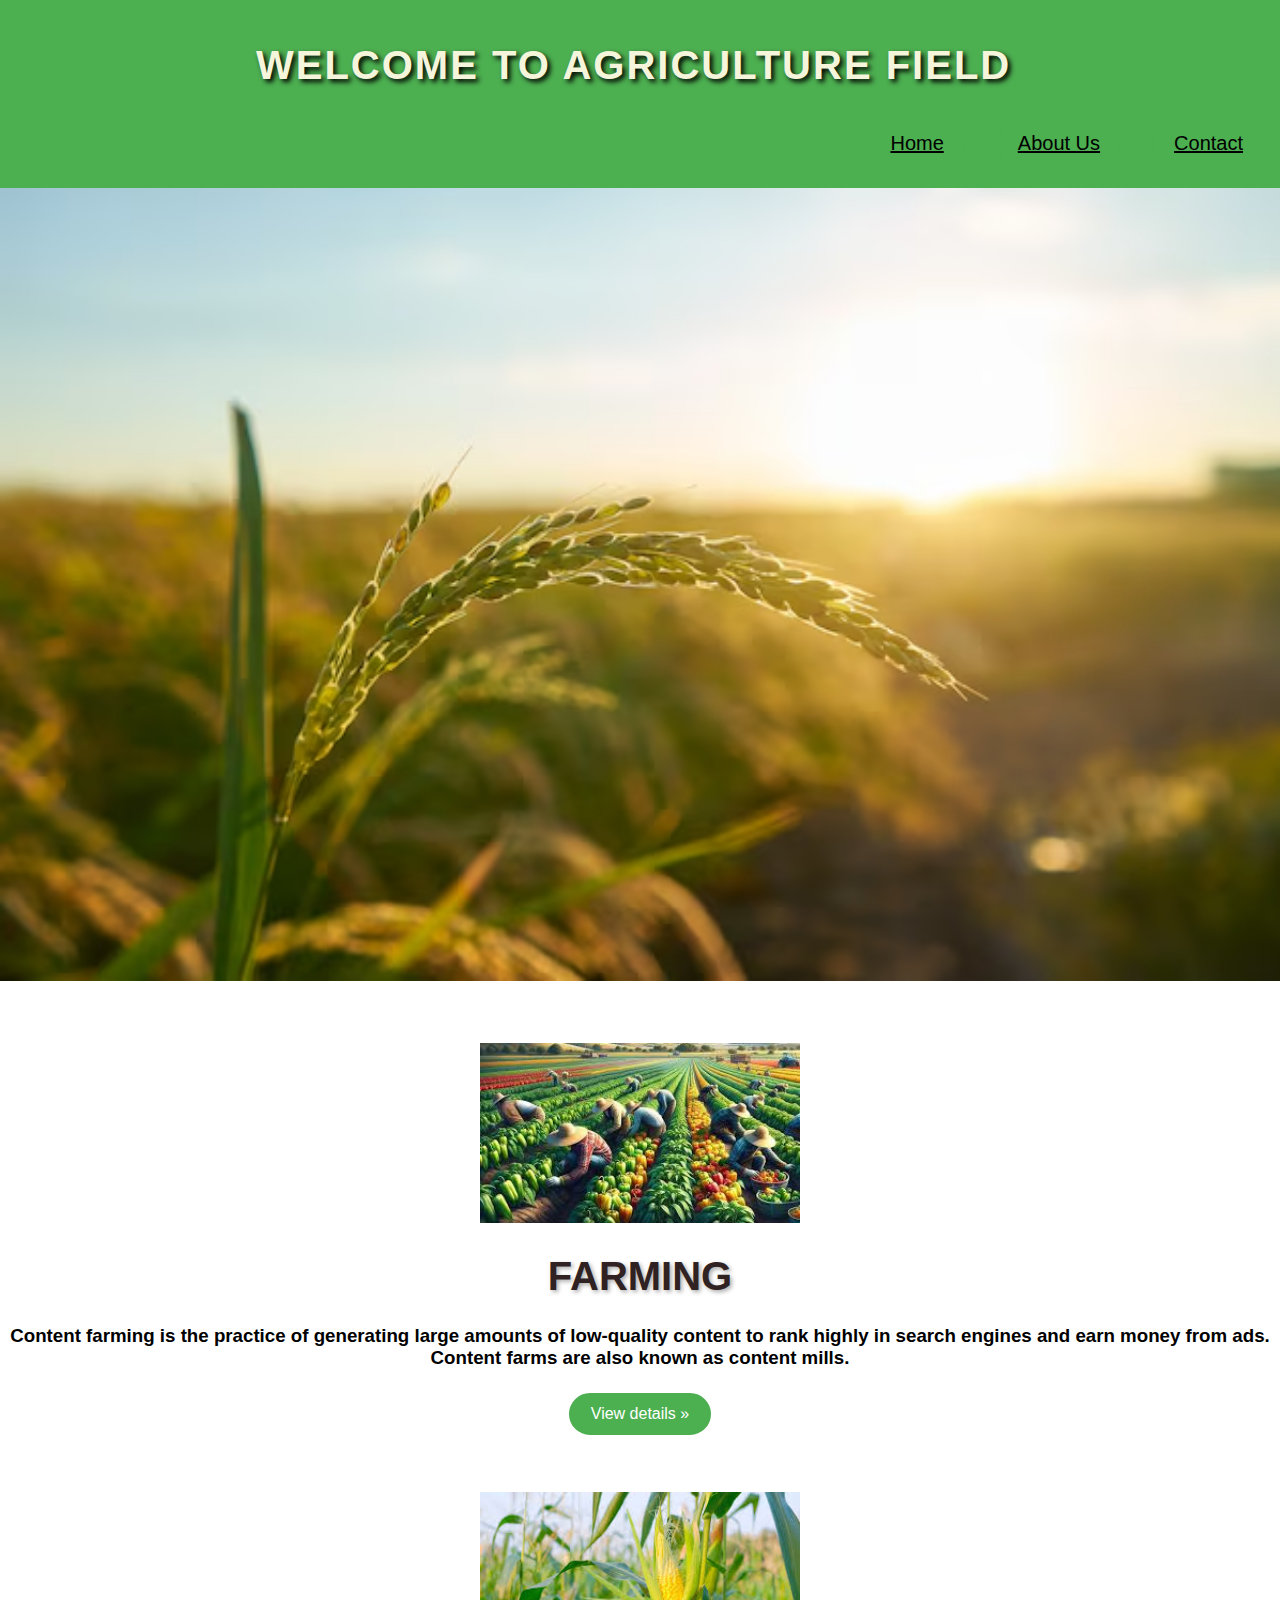
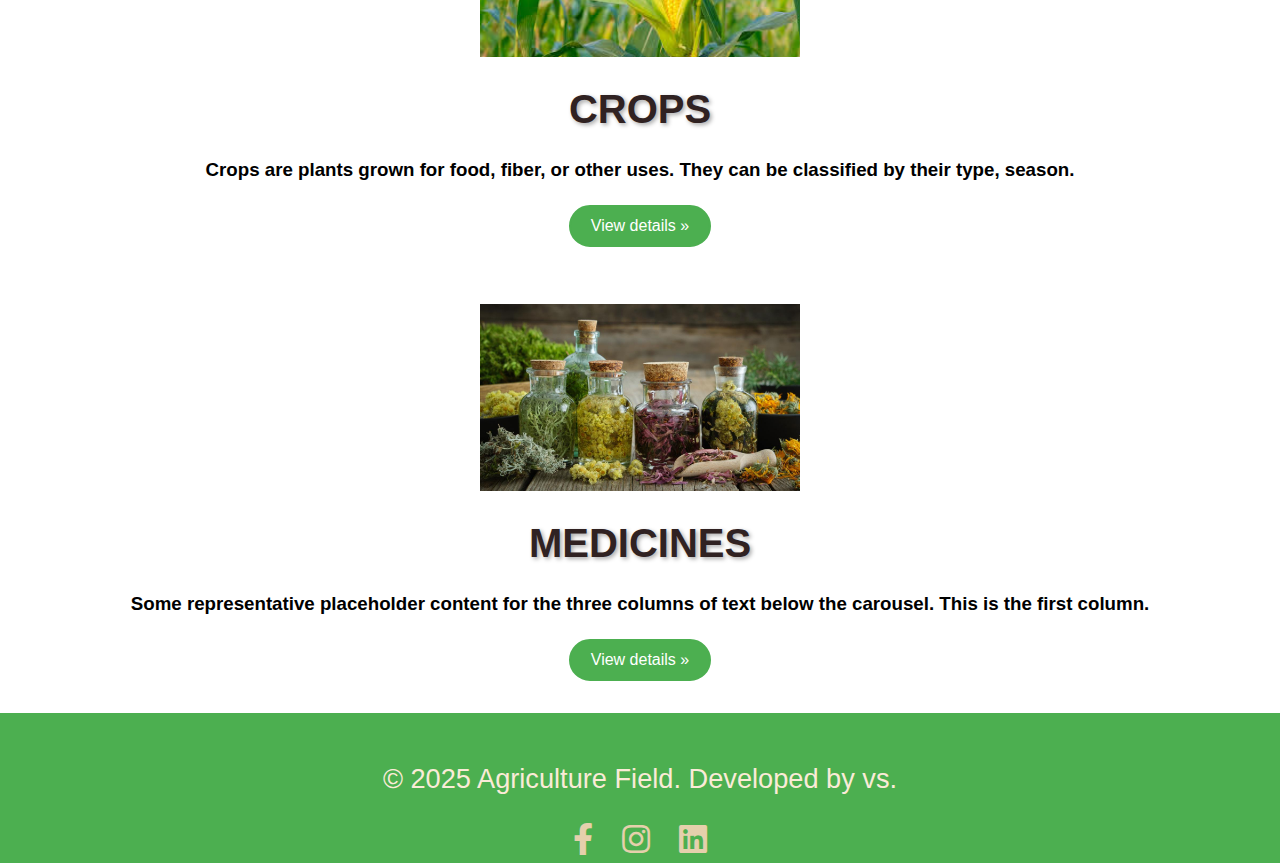
<file: index.html>
<!DOCTYPE html>
<html lang="en">
<head>
    <meta charset="UTF-8">
    <meta name="viewport" content="width=device-width, initial-scale=1.0">
    <title>Agriculture Field</title>
    <link rel="stylesheet" href="style.css">
    <link rel="stylesheet" href="https://cdnjs.cloudflare.com/ajax/libs/font-awesome/5.15.3/css/all.min.css"> <!-- Ensure Font Awesome is loaded -->
</head>
<body>
    <header>
        <h1 class="h1" color: antiquewhite;>Welcome to Agriculture Field</h1>
        <nav>
            <ul style="display: flex; justify-content: flex-end; list-style: none; padding: 0;">
                <li class="nav-item"><a href="#home" class="btn" style="text-decoration: underline;">Home</a></li>
                <li class="nav-item"><a href="about.html" class="btn" style="text-decoration: underline;">About Us</a></li>
                <li class="nav-item"><a href="contact us.html" class="btn" style="text-decoration: underline;">Contact</a></li>
            </ul>
        </nav>
    </header>
    <img src="assests/index image.avif" alt="agricultural Field"><br><br>
 <main style="display: flex; justify-content: center; gap: 20px; text-align: center;"></main>
        <div class="col-lg-1" ></div>
            <img src="./assests/farming.jpeg" class="farm" width="100" height="100" alt="Farming">
            <h1 class="fw-normal">FARMING</h1>
            <h3>Content farming is the practice of generating large amounts of low-quality content to rank highly in search engines and earn money from ads. Content farms are also known as content mills.</h3>
            <p><a class="btn btn-secondary" href="https://en.wikipedia.org/wiki/Framing_(construction)">View details »</a></p>
        </div><br><br>
        <div class="col-lg-2" >
            <img src="./assests/crops.jpeg" class="crop" width="100" height="100" alt="Crops">
            <h1 class="fw-normal">CROPS</h1>
            <h3>Crops are plants grown for food, fiber, or other uses. They can be classified by their type, season.</h3>
            <p><a class="btn btn-secondary" href="https://education.nationalgeographic.org/resource/crop/">View details »</a></p>
        </div><br><br>
        <div class="col-lg-3"  >
            <img src="./assests/medicion.jpg" class="medi" width="100" height="100" alt="Medicines">
            <h1 class="fw-normal">MEDICINES</h1>
            <h3>Some representative placeholder content for the three columns of text below the carousel. This is the first column.</h3>
            <p><a class="btn btn-secondary" href="https://www.amazon.in/plant-medicine-for-home-gardening/s?k=plant+medicine+for+home+gardening">View details »</a></p>
        </div>
    </main>
   
    <div class="dic"> 
        <p style="text-align: center; position: bottom; font-size: 1.7em; color: antiquewhite; padding-top: 50px;">&copy; 2025 Agriculture Field. Developed by vs.</p>
        <div class="social-icons" style="text-align: center; margin-top: 25px; font-size: 2em;">
            <a href="https://www.facebook.com/profile.php?id=100024209133824" target="_blank" style="color: #E5D0AC; margin: 0 10px;"><i class="fab fa-facebook-f"></i></a>
            <a href="https://www.instagram.com/swajan_vs?igsh=NW1zMThpbDNuYWNz" target="_blank" style="color: #E5D0AC; margin: 0 10px;"><i class="fab fa-instagram"></i></a>
            <a href="https://www.linkedin.com/in/swajan-v-ab248832b/?lipi=urn%3Ali%3Apage%3Ad_flagship3_feed%3BqX1nDZrPRtSGv6i4PMvrCA%3D%3D" target="_blank" style="color: #E5D0AC; margin: 0 10px;"><i class="fab fa-linkedin"></i></a>
        </div>
    </div>
  
</body>
</html>
</file>
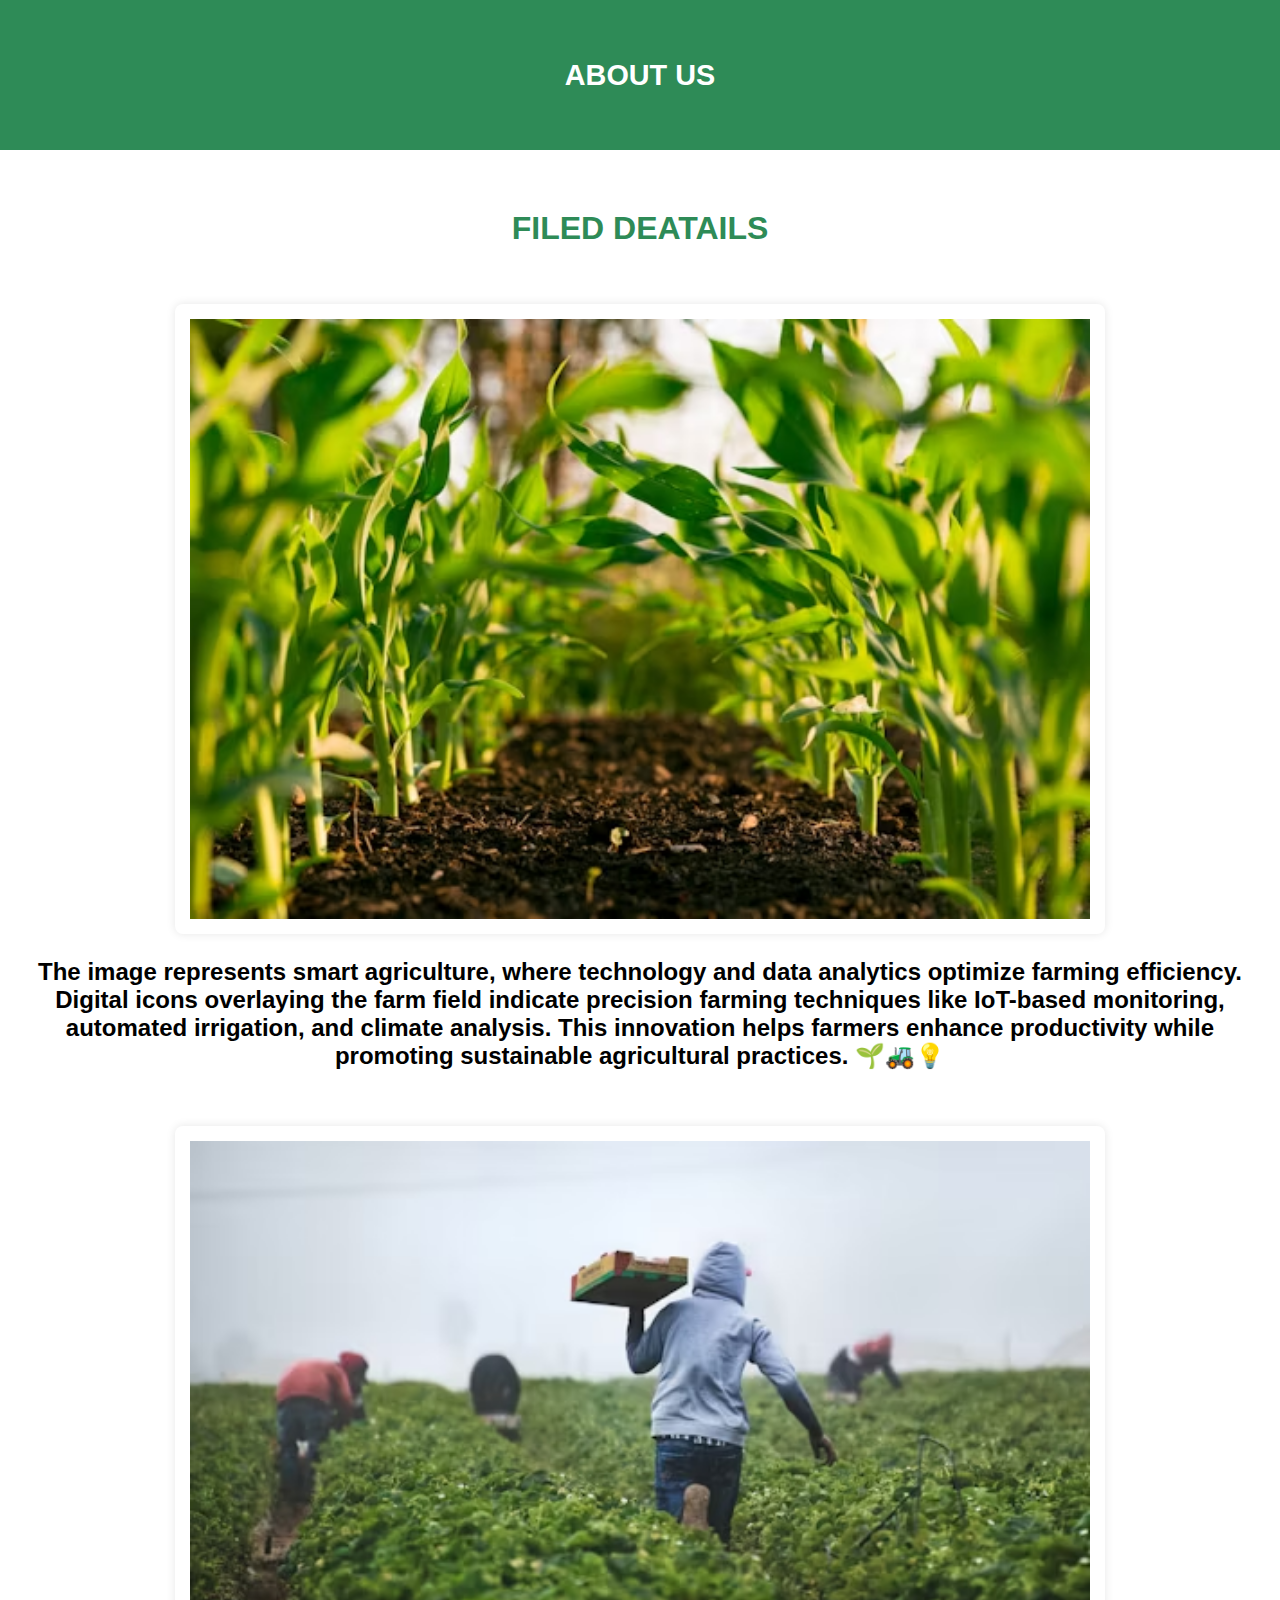
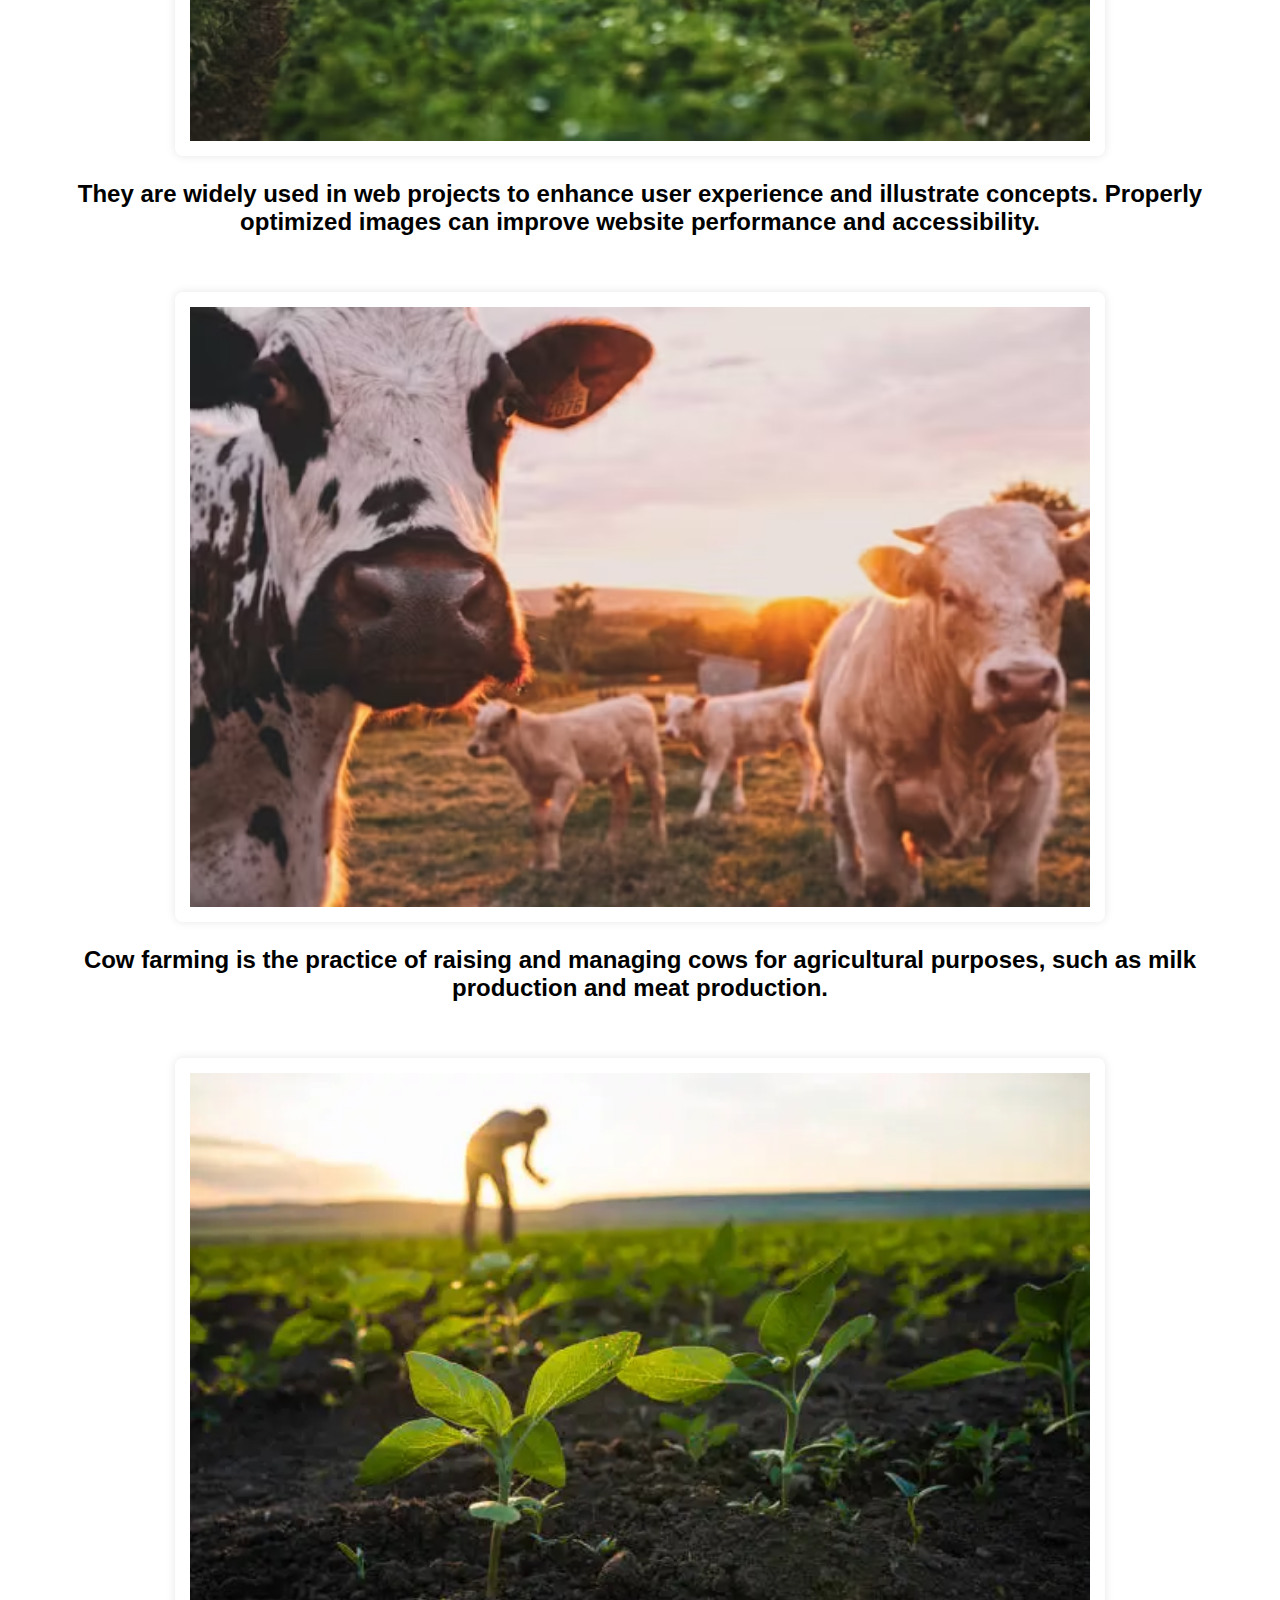
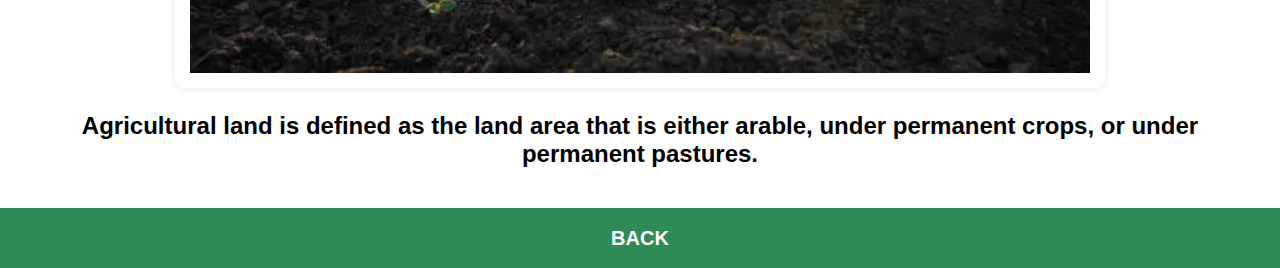
<file: about.html>
<!DOCTYPE html>
<html lang="en">
<head>
    <meta charset="UTF-8">
    <meta name="viewport" content="width=device-width, initial-scale=1.0">
    <title>About Us</title>
    <style>
        body {
            font-family: Arial, sans-serif;
            margin: 0;
            padding: 0;
          
        }
        #nav {
            background-color: seagreen;
            height: 150px;
            color: white;
            font-weight: 900;
            text-align: center;
            font-size: larger;
            display: flex;
            align-items: center;
            justify-content: center;
        }
        #nav h2 {
            margin: 0;
        }
        #home {
            text-align: center;
            padding: 20px;
        }
        img {
            padding: 15px;
            max-width: 100%;
            height: auto;
            border-radius: 8px;
            box-shadow: 0 0 10px rgba(0, 0, 0, 0.1);
        }
        h1 {
            color: seagreen;
            margin-top: 40px;
        }
        h2 {
            margin: 20px 0;
        }
        #footer {
            height: 60px;
            background-color: seagreen;
            font-size: 20px;
            display: flex;
            align-items: center;
            justify-content: center;
            color: white;
        }
        #footer a {
            color: white;
            text-decoration: none;
            font-weight: bold;
        }
        #footer a:hover {
            text-decoration: underline;
        }
    </style>
    <link rel="stylesheet" href="https://cdnjs.cloudflare.com/ajax/libs/font-awesome/5.15.3/css/all.min.css"> <!-- Ensure Font Awesome is loaded -->
</head>
<body>
    <div id="nav">
        <h2>ABOUT US</h2>
    </div>
    <div id="home">
        <h1>FILED DEATAILS</h1>
        <style>
            @keyframes zoom-out {
            0% {
                transform: scale(1.5);
            }
            100% {
                transform: scale(1);
            }
            }
            h1 {
            animation: zoom-out 6s linear infinite;
            }
        </style>
        <div id="slider"></div>
        <br><br><img src="./assests/image 1.avif" alt="h1" style="height: 600px; width: 900px;">
        <h2>The image represents smart agriculture, where technology and data analytics optimize farming efficiency. Digital icons overlaying the farm field indicate precision farming techniques like IoT-based monitoring, automated irrigation, and climate analysis. This innovation helps farmers enhance productivity while promoting sustainable agricultural practices. 🌱🚜💡</h2>
        <br><br><img src="./assests/image 2.avif" alt="h2" style="height: 600px; width: 900px; ">
        <h2>They are widely used in web projects to enhance user experience and illustrate concepts. Properly optimized images can improve website performance and accessibility.</h2>
        
        <br><br><img src="./assests/image 3.avif" alt="b1" style="height: 600px; width: 900px;">
        <h2>Cow farming is the practice of raising and managing cows for agricultural purposes, such as milk production and meat production. </h2>
        <br><br>
        <img src="./assests/image 4.webp" alt="li" style="height: 600px; width: 900px;">
        <h2>Agricultural land is defined as the land area that is either arable, under permanent crops, or under permanent pastures.</h2>
    </div>
    <div id="footer">
        <a href="index.html" id="atag" style="text-align: center;">BACK</a>
    </div>
</body>
</html>
</file>
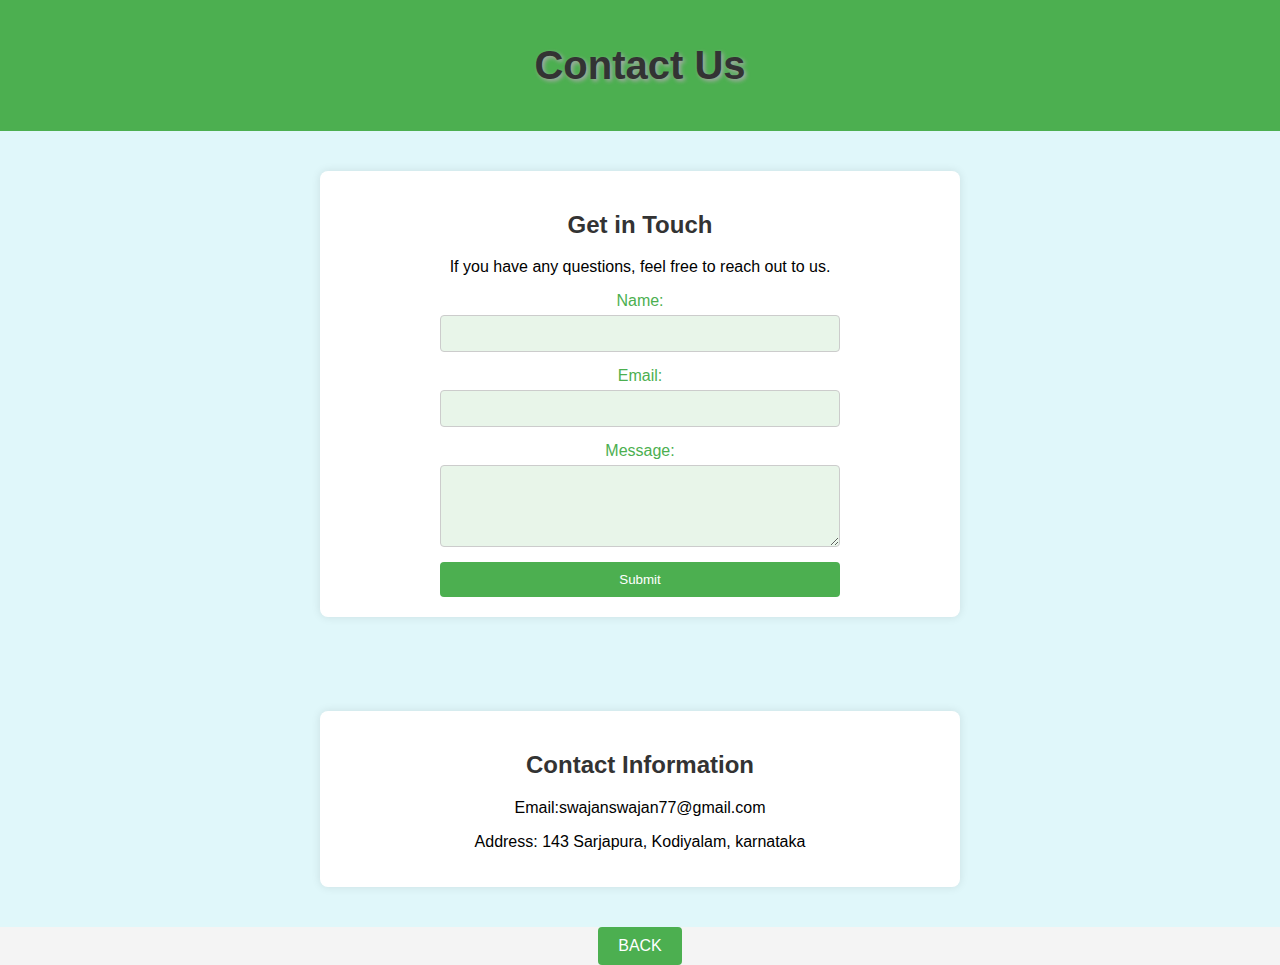
<file: contact us.html>
<!DOCTYPE html>
<html lang="en">
<head>
    <meta charset="UTF-8">
    <meta name="viewport" content="width=device-width, initial-scale=1.0">
    <title>Contact Us</title>
    <link rel="stylesheet" href="style.css">
</head>
<style>body {
    font-family: Arial, sans-serif;
    margin: 0;
    padding: 0;
    background-color: #f4f4f4;
}
header {
    background-color: #4CAF50;
    color: white;
    padding: 1em 0;
    text-align: center;
}
main {
    padding: 20px;
    background-color: #e0f7fa; /* Add background color to main content area */
}
section {
    background-color: #ffffff; /* Add background color to sections */
    margin: 20px auto;
    padding: 20px;
    border-radius: 8px;
    box-shadow: 0 0 10px rgba(0, 0, 0, 0.1);
    max-width: 600px; /* Adjust the width of the section */
}
h1, h2 {
    color: #333;
}
form {
    display: flex;
    flex-direction: column;
    max-width: 400px; /* Adjust the width of the form */
    margin: 0 auto; /* Center the form */
}
label {
    margin-bottom: 5px;
    color: #4CAF50; /* Add color to labels */
}
input[type="text"], input[type="email"], textarea {
    padding: 10px;
    margin-bottom: 15px;
    border: 1px solid #ccc;
    border-radius: 4px;
    background-color: #e8f5e9; /* Add background color to input fields */
}
input[type="submit"] {
    background-color: #4CAF50;
    color: white;
    padding: 10px;
    border: none;
    border-radius: 4px;
    cursor: pointer;
}
input[type="submit"]:hover {
    background-color: #45a049;
}
body{
    text-align: center;}
    </style>
    
</style>
<body>
    <header>
        <h1>Contact Us</h1>
    </header>
    <main>
        <section>
            <h2>Get in Touch</h2>
            <p>If you have any questions, feel free to reach out to us.</p>
            <div>
                <form action="https://api.web3forms.com/submit" method="POST">

                    <!-- Replace with your Access Key -->
                    <input type="hidden" name="access_key" value="70485ca3-14a5-465e-bb1c-fe6bf731f3c3">
                
                    <!-- Form Inputs. Each input must have a name="" attribute -->
                    <label for="name">Name:</label>
                    <input type="text" name="name" id="name" required>
                
                    <label for="email">Email:</label>
                    <input type="email" name="email" id="email" required>
                
                    <label for="message">Message:</label>
                    <textarea name="message" id="message" rows="4" required></textarea>
                
                    <!-- Honeypot Spam Protection -->
                    <input type="checkbox" name="botcheck" class="hidden" style="display: none;">
                
                    <!-- Custom Confirmation / Success Page -->
                    <!-- <input type="hidden" name="redirect" value="https://mywebsite.com/thanks.html"> -->
                
                    <input type="submit" value="Submit">
                
                </form>
            </div>
            </div>
        </section><br><br><br>
        <section>
            <h2>Contact Information</h2>
            <p>Email:swajanswajan77@gmail.com</p>
            <p>Address: 143 Sarjapura, Kodiyalam, karnataka</p>
        </section>
    </main>
    <a href="index.html" style="display: inline-block; padding: 10px 20px; background-color: #4CAF50; color: white; text-align: center; text-decoration: none; border-radius: 4px;">BACK</a>
</body>
</html>
</file>
<file: style.css>
/* General styles */
body {
    font-family: Arial, sans-serif;
    margin: 0;
    padding: 0;
    background-color: FFFBE6;
}

/* Header styles */
header {
    background-color: #4CAF50;
    color: white;
    padding: 1em 0;
    text-align: center;
}

/* Navigation styles */
nav {
    background-color: #4CAF50; /* Green background */
    overflow: hidden; /* Clear floats */

}

nav ul {
    list-style-type: none; /* Remove bullets */
    margin: 0;
    padding: 0;
    display: flex; /* Horizontal layout */
    justify-content: flex-end; /* Align items to the right */
    flex-wrap: wrap; /* Wrap items on smaller screens */
   
}

nav ul li {
    padding: 14px 20px; /* Padding around the items */
    
}

nav ul li a {
    color: white; /* White text color */
    text-align: center;
    text-decoration: none; /* Remove underline */
    display: block;
    padding: 10px 20px;
    border-radius: 25px;
    transition: background-color 0.3s, color 0.3s, transform 0.3s;
}

nav ul li a:hover {
    background-color: white;
    color: #4CAF50;
    transform: scale(1.1);
}

/* Main content styles */
main {
    padding: 20px;
    
}

/* Footer styles */
footer {
    background-color: #333;
    color: white;
    text-align: center;
    padding: 10px 0;
    position: fixed;
    width: 100%;
    bottom: 0;
}

/* Button styles */
.btn {
    display: inline-block;
    padding: 10px 20px;
    margin: 5px;
    border: 2px solid #4CAF50;
    border-radius: 25px;
    background-color: #4CAF50;
    color: white;
    text-align: center;
    text-decoration: none;
    transition: background-color 0.3s, color 0.3s, transform 0.3s;
}

.btn:hover {
    background-color: white;
    color: #4CAF50;
    transform: scale(1.1);
}

/* Responsive styles */
@media (max-width: 768px) {
    nav ul {
        justify-content: center; /* Center items on smaller screens */
    }

    header, footer {
        text-align: center;
    }

    .hero-content {
        padding: 20px;
    }
}
.nav-item {
    margin: 0 10px;
    padding: 0px;
    text-align: center;
    font-size: 20px; /* Increase font size */
}
.nav-item a {
    text-decoration: none; /* Remove underline */
    color: #000;
}
h1 {
    font-family: 'Arial Black', Gadget, sans-serif; /* Change font family */
    font-size: 2.5em; /* Increase font size */
    color: #302222; /* Change font color */
    text-shadow: 2px 2px 4px #aaa; /* Add text shadow */
    text-decoration: none; /* Remove underline */
}
img{
    width: 100%;
    height: 100%;
}
nav ul li{
    border-radius: 40%;
}
.farm{
    height: 40%;
    width:25%;
}
.crop{
    height: 40%;
    width:25%;
}
.medi{
    height: 40%;
    width: 25%;
}
.dic{
    height: 150px;
    width: 100%;
   background-color: #4CAF50;
   
}
body{
    text-align: center;
}
.h1 {
    text-align: left;
    color: beige;
    padding-left: 20%;
    font-size: 2.5em; /* Increase font size */
    font-weight: bold; /* Make text bold */
    text-transform: uppercase; /* Transform text to uppercase */
    letter-spacing: 2px; /* Increase letter spacing */
    text-shadow: 3px 3px 5px #000; /* Add text shadow */
    animation: fadeIn 4s ease-in-out; /* Add fade-in animation */
}

@keyframes fadeIn {
    from {
        opacity: 0;
    }
    to {
        opacity: 1;
    }
}
</file>
